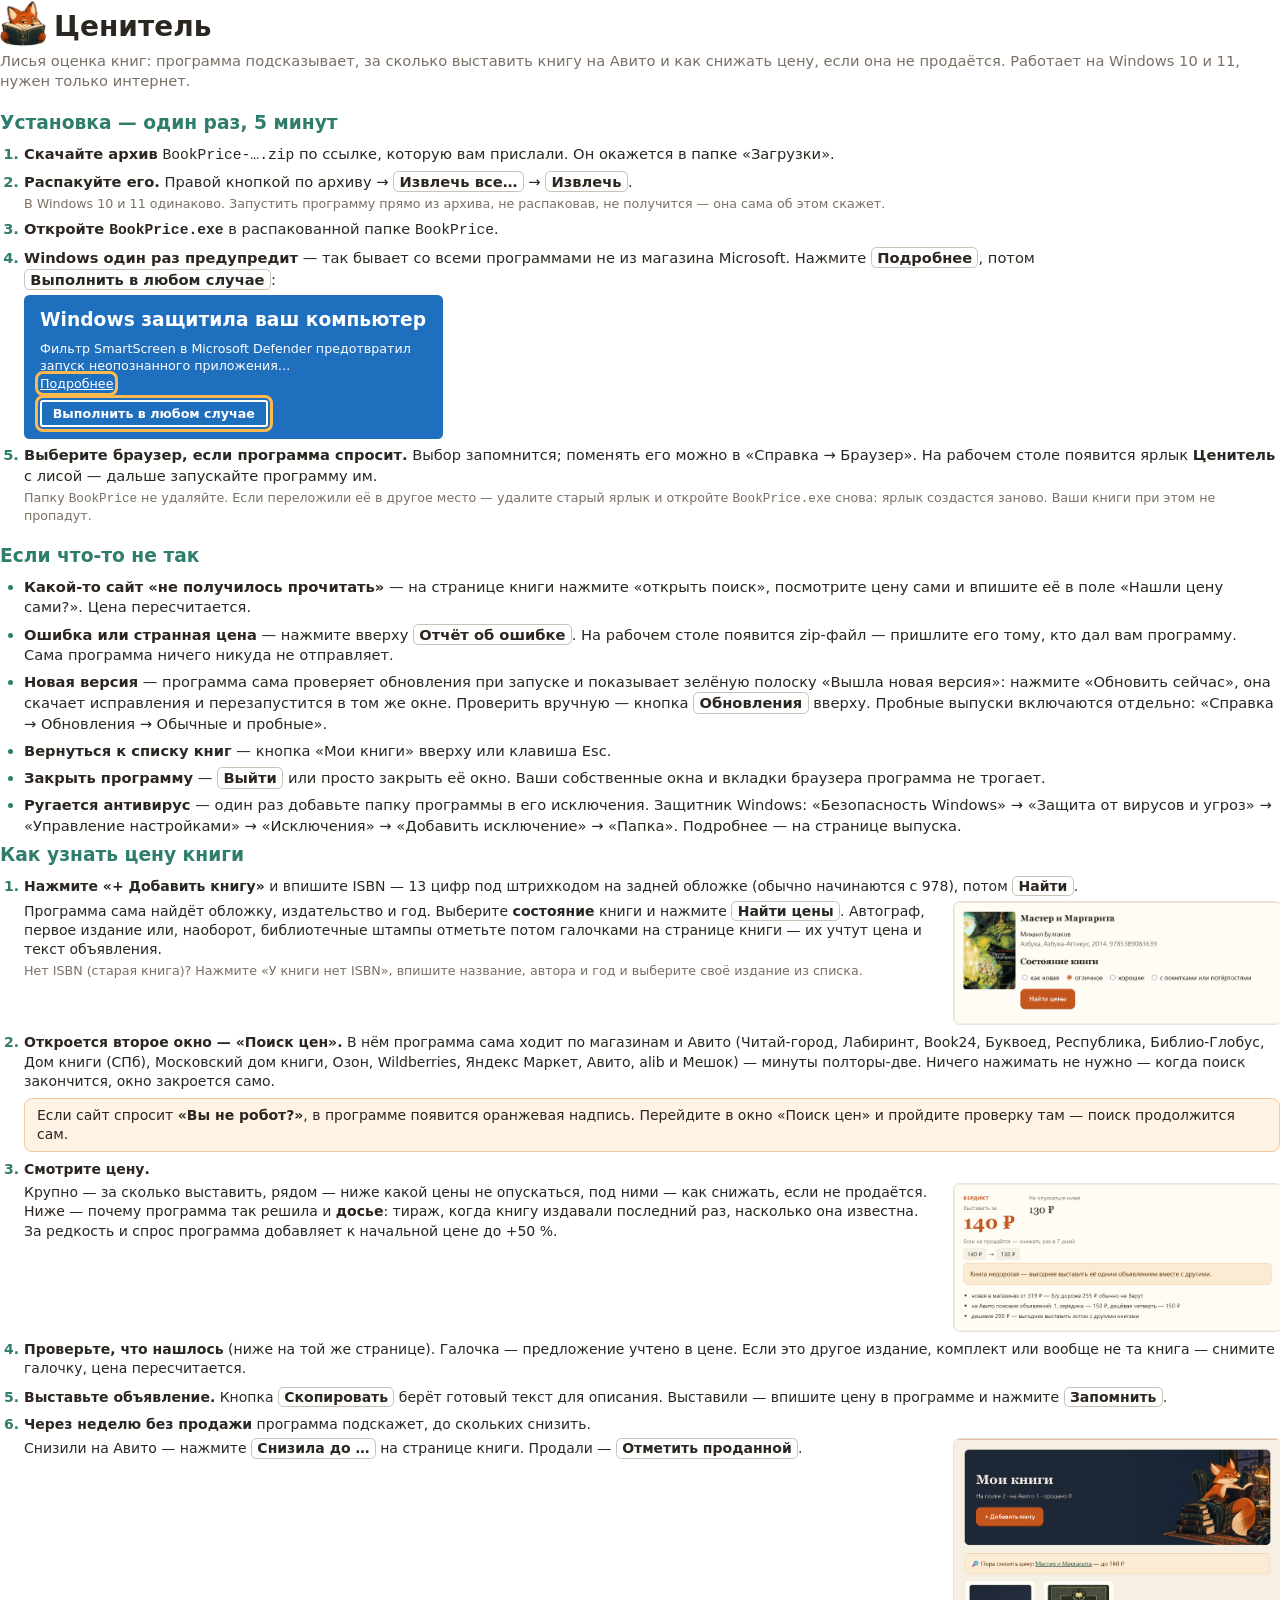
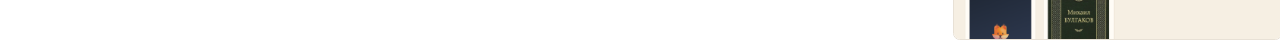
<file: docs/instruction.html>
<!doctype html>
<html lang="ru">
<head>
<meta charset="utf-8">
<title>Ценитель — как установить и пользоваться</title>
<style>
  @page { size: A4; margin: 13mm 14mm; }
  body { font: 11pt/1.38 "Segoe UI", system-ui, sans-serif; color: #2b2620; margin: 0; }
  h1 { font-size: 21pt; margin: 0 0 3pt; }
  h2 { font-size: 14pt; margin: 14pt 0 6pt; color: #2f7d6d; }
  .lead { color: #7a7064; margin: 0 0 6pt; }
  ol, ul { padding-left: 18pt; margin: 0; }
  li { margin: 0 0 5pt; }
  li::marker { font-weight: 700; color: #2f7d6d; }
  img { display: block; width: 100%; border: 1px solid #e8e1d6; border-radius: 5pt; object-fit: cover; object-position: top left; }
  .side { display: grid; grid-template-columns: 1fr 245pt; gap: 10pt; align-items: start; margin-top: 3pt; }
  .note { background: #fff3e6; border: 1px solid #f0c9a0; border-radius: 6pt; padding: 5pt 9pt; margin: 5pt 0 0; }
  .tip { color: #7a7064; font-size: 9.5pt; margin-top: 2pt; }
  b.btn { display: inline-block; border: 1px solid #c9c1b4; border-radius: 4pt; padding: 0 4pt; font-weight: 600; background: #fff; line-height: 1.3; }
  .smartscreen { background: #1f6fbf; color: #fff; border-radius: 4pt; padding: 9pt 12pt; width: 290pt; font-size: 9.5pt; margin-top: 4pt; }
  .smartscreen .t { font-size: 14pt; font-weight: 600; margin-bottom: 5pt; }
  .smartscreen .run { display: inline-block; border: 2px solid #fff; padding: 2pt 8pt; margin-top: 6pt; font-weight: 600; }
  .ring { outline: 3px solid #ffb84d; outline-offset: 2px; border-radius: 3px; }
  .page2 { break-before: page; font-size: 10.5pt; }
  .page2 li { margin-bottom: 6pt; }
</style>
</head>
<body>

<h1><img src="img/fox-192.png" alt="" style="width:46px;height:46px;border-radius:9px;vertical-align:-10px;display:inline;border:0;margin-right:8px">Ценитель</h1>
<p class="lead">Лисья оценка книг: программа подсказывает, за сколько выставить книгу на Авито и как снижать цену, если она не продаётся.
Работает на Windows 10 и 11, нужен только интернет.</p>

<h2>Установка — один раз, 5 минут</h2>
<ol>
  <li><strong>Скачайте архив</strong> <code>BookPrice-….zip</code> по ссылке, которую вам прислали. Он окажется в папке «Загрузки».</li>
  <li><strong>Распакуйте его.</strong> Правой кнопкой по архиву → <b class="btn">Извлечь все…</b> → <b class="btn">Извлечь</b>.
    <div class="tip">В Windows 10 и 11 одинаково. Запустить программу прямо из архива, не распаковав, не получится — она сама об этом скажет.</div></li>
  <li><strong>Откройте <code>BookPrice.exe</code></strong> в распакованной папке <code>BookPrice</code>.</li>
  <li><strong>Windows один раз предупредит</strong> — так бывает со всеми программами не из магазина Microsoft.
    Нажмите <b class="btn">Подробнее</b>, потом <b class="btn">Выполнить в любом случае</b>:
    <div class="smartscreen">
      <div class="t">Windows защитила ваш компьютер</div>
      Фильтр SmartScreen в Microsoft Defender предотвратил запуск неопознанного приложения…<br>
      <span class="ring"><u>Подробнее</u></span><br>
      <span class="run ring">Выполнить в любом случае</span>
    </div></li>
  <li><strong>Выберите браузер, если программа спросит.</strong> Выбор запомнится; поменять его можно в «Справка → Браузер». На рабочем столе появится ярлык <b>Ценитель</b> с лисой — дальше запускайте программу им.
    <div class="tip">Папку <code>BookPrice</code> не удаляйте. Если переложили её в другое место — удалите старый ярлык и откройте <code>BookPrice.exe</code> снова: ярлык создастся заново. Ваши книги при этом не пропадут.</div></li>
</ol>

<h2>Если что-то не так</h2>
<ul>
  <li><strong>Какой-то сайт «не получилось прочитать»</strong> — на странице книги нажмите «открыть поиск», посмотрите цену сами и впишите её в поле «Нашли цену сами?». Цена пересчитается.</li>
  <li><strong>Ошибка или странная цена</strong> — нажмите вверху <b class="btn">Отчёт об ошибке</b>. На рабочем столе появится zip-файл — пришлите его тому, кто дал вам программу. Сама программа ничего никуда не отправляет.</li>
  <li><strong>Новая версия</strong> — программа сама проверяет обновления при запуске и показывает зелёную полоску «Вышла новая версия»: нажмите «Обновить сейчас», она скачает исправления и перезапустится в том же окне. Проверить вручную — кнопка <b class="btn">Обновления</b> вверху. Пробные выпуски включаются отдельно: «Справка → Обновления → Обычные и пробные».</li>
  <li><strong>Вернуться к списку книг</strong> — кнопка «Мои книги» вверху или клавиша Esc.</li>
  <li><strong>Закрыть программу</strong> — <b class="btn">Выйти</b> или просто закрыть её окно. Ваши собственные окна и вкладки браузера программа не трогает.</li>
  <li><strong>Ругается антивирус</strong> — один раз добавьте папку программы в его исключения. Защитник Windows: «Безопасность Windows» → «Защита от вирусов и угроз» → «Управление настройками» → «Исключения» → «Добавить исключение» → «Папка». Подробнее — на странице выпуска.</li>
</ul>

<div class="page2">
<h2 style="margin-top: 0">Как узнать цену книги</h2>
<ol>
  <li><strong>Нажмите «+ Добавить книгу»</strong> и впишите ISBN — 13 цифр под штрихкодом на задней обложке (обычно начинаются с 978), потом <b class="btn">Найти</b>.
    <div class="side"><div>Программа сама найдёт обложку, издательство и год. Выберите <strong>состояние</strong> книги и нажмите <b class="btn">Найти цены</b>. Автограф, первое издание или, наоборот, библиотечные штампы отметьте потом галочками на странице книги — их учтут цена и текст объявления.
      <div class="tip">Нет ISBN (старая книга)? Нажмите «У книги нет ISBN», впишите название, автора и год и выберите своё издание из списка.</div></div>
      <img src="img/add.png" alt=""></div></li>
  <li><strong>Откроется второе окно — «Поиск цен».</strong> В нём программа сама ходит по магазинам и Авито (Читай-город, Лабиринт, Book24, Буквоед, Республика, Библио-Глобус, Дом книги (СПб), Московский дом книги, Озон, Wildberries, Яндекс Маркет, Авито, alib и Мешок) — минуты полторы-две. Ничего нажимать не нужно — когда поиск закончится, окно закроется само.
    <div class="note">Если сайт спросит <strong>«Вы не робот?»</strong>, в программе появится оранжевая надпись. Перейдите в окно «Поиск цен» и пройдите проверку там — поиск продолжится сам.</div></li>
  <li><strong>Смотрите цену.</strong>
    <div class="side"><div>Крупно — за сколько выставить, рядом — ниже какой цены не опускаться, под ними — как снижать, если не продаётся. Ниже — почему программа так решила и <strong>досье</strong>: тираж, когда книгу издавали последний раз, насколько она известна. За редкость и спрос программа добавляет к начальной цене до +50 %.</div>
      <img src="img/book.png" alt=""></div></li>
  <li><strong>Проверьте, что нашлось</strong> (ниже на той же странице). Галочка — предложение учтено в цене. Если это другое издание, комплект или вообще не та книга — снимите галочку, цена пересчитается.</li>
  <li><strong>Выставьте объявление.</strong> Кнопка <b class="btn">Скопировать</b> берёт готовый текст для описания. Выставили — впишите цену в программе и нажмите <b class="btn">Запомнить</b>.</li>
  <li><strong>Через неделю без продажи</strong> программа подскажет, до скольких снизить.
    <div class="side"><div>Снизили на Авито — нажмите <b class="btn">Снизила до …</b> на странице книги. Продали — <b class="btn">Отметить проданной</b>.</div>
      <img src="img/list.png" alt="" style="height: 150pt"></div></li>
</ol>
</div>

</body>
</html>
</file>
